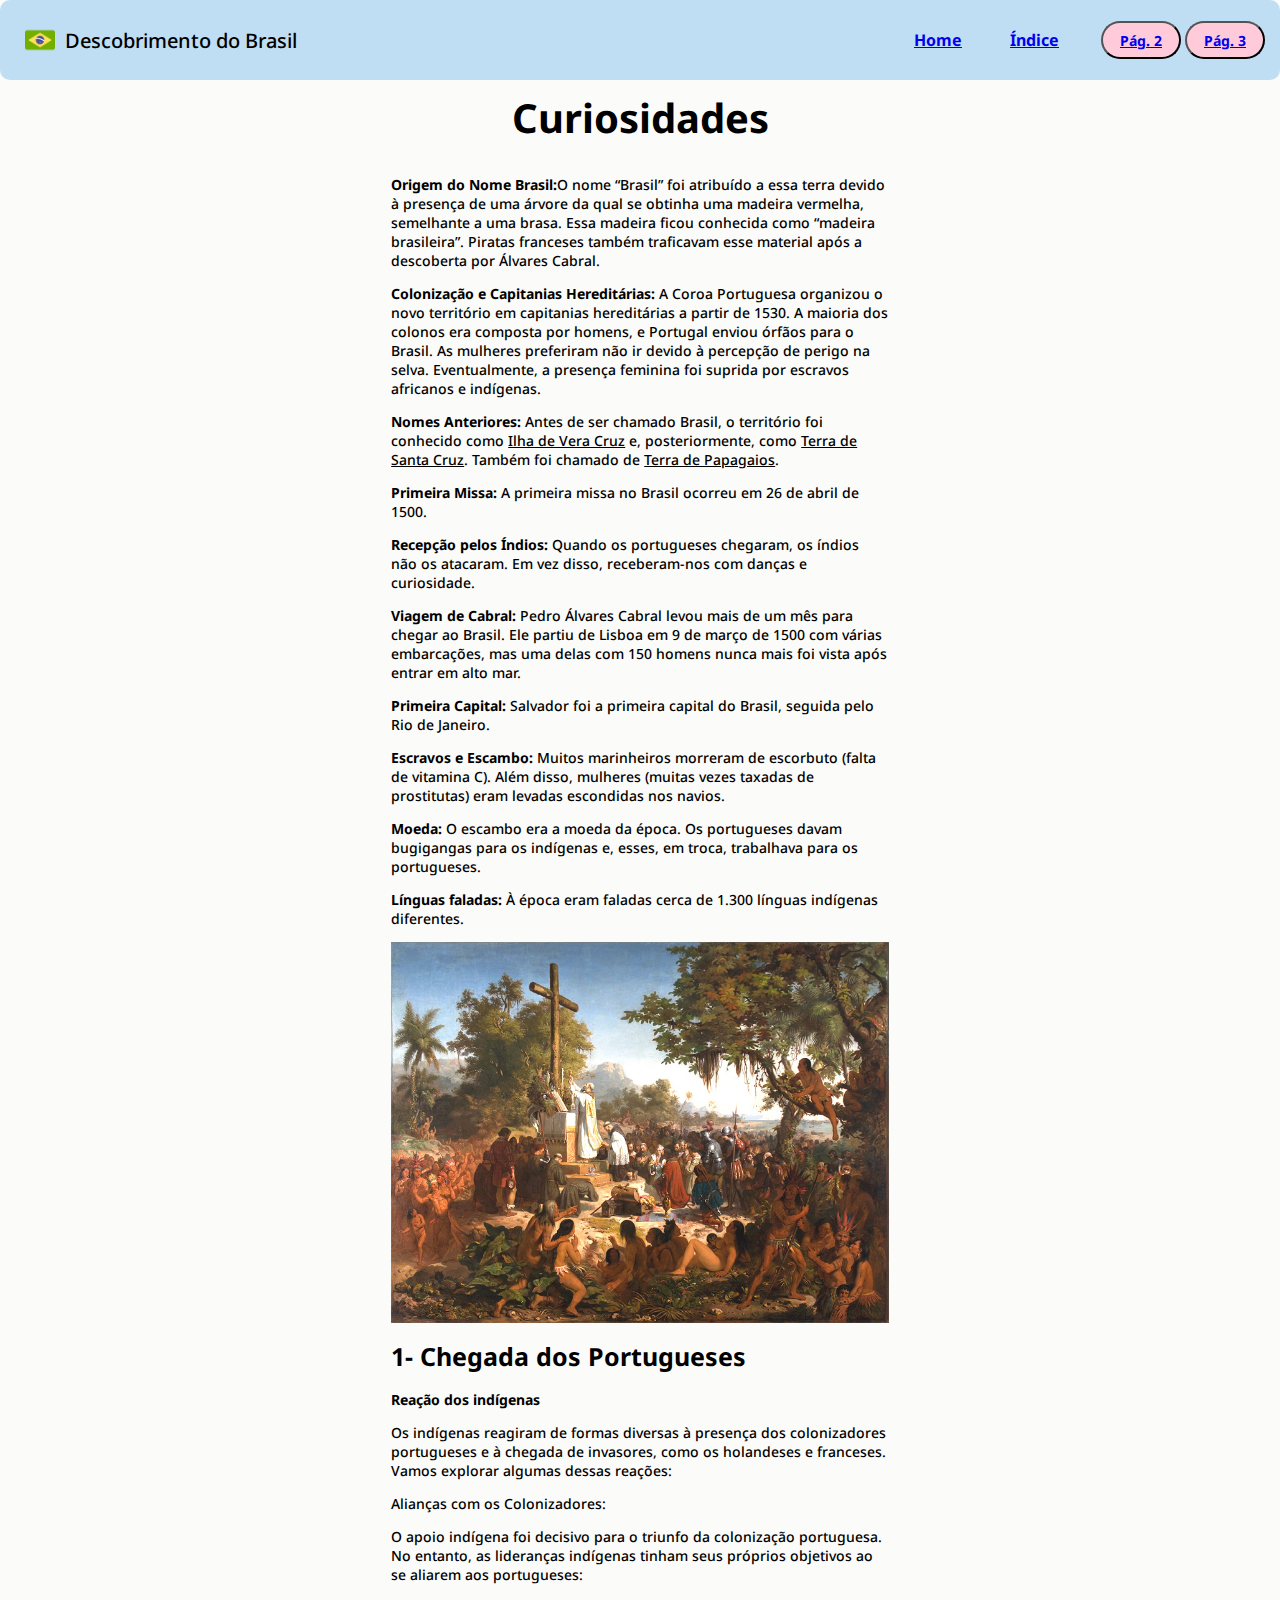
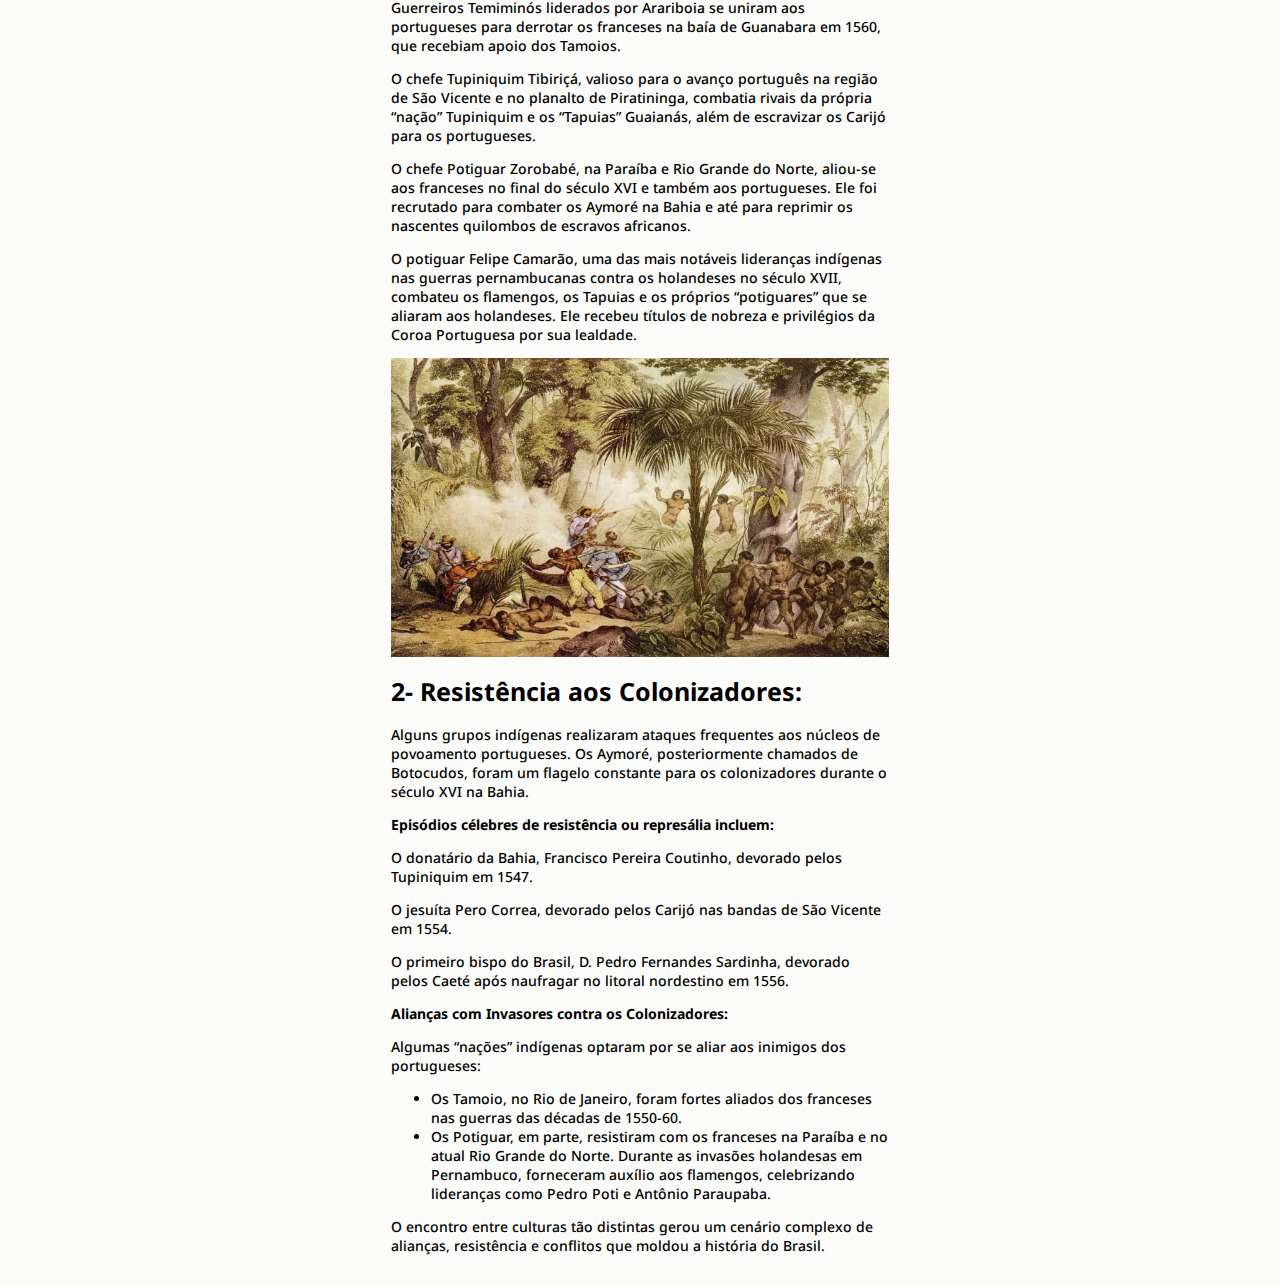
<file: informations.html>
<!DOCTYPE html>
<html lang="en">
<head>
    <meta charset="UTF-8">
    <meta name="viewport" content="width=device-width, initial-scale=1.0">
    <title>Descobrimento do Brasil</title>

    <link rel="icon" href="img/icon.png">
    <link rel="stylesheet" href="css/top.css">
    <link rel="stylesheet" href="css/style.css">

</head>
<body>
    <div class="top">
        <nav class="select">
          <div class="title">
            <img class="flag" src="img/brasil-flag.png" alt="">
            <span class="find">Descobrimento do Brasil</span>
          </div>
          <div class="pages">
            <button class="home"><a href="home.html">Home</a></button>
            <button class="home"><a href="index.html">Índice</a></button>
            <button class="page1"><a href="informations.html">Pág. 2</a></button>
            <button class="page2"><a href="bibliografia.html">Pág. 3</a></button>
          </div>
        </nav>
      </div> 
      <main>
        <div>
          <span class="titulo">Curiosidades</span>
        </div>
        <div class="intro">
          <span></span>
         <span class="text"><b>Origem do Nome Brasil:</b>O nome “Brasil” foi atribuído a essa terra devido à presença de uma árvore da qual se obtinha uma madeira vermelha, semelhante a uma brasa. Essa madeira ficou conhecida como “madeira brasileira”. Piratas franceses também traficavam esse material após a descoberta por Álvares Cabral.
          <p></p>
          <b>Colonização e Capitanias Hereditárias:</b> A Coroa Portuguesa organizou o novo território em capitanias hereditárias a partir de 1530. A maioria dos colonos era composta por homens, e Portugal enviou órfãos para o Brasil. As mulheres preferiram não ir devido à percepção de perigo na selva. Eventualmente, a presença feminina foi suprida por escravos africanos e indígenas.
          <p></p>
          <b>Nomes Anteriores:</b> Antes de ser chamado Brasil, o território foi conhecido como <ins>Ilha de Vera Cruz</ins> e, posteriormente, como <ins>Terra de Santa Cruz</ins>. Também foi chamado de <ins>Terra de Papagaios</ins>.
          <p></p>
          <b>Primeira Missa:</b> A primeira missa no Brasil ocorreu em 26 de abril de 1500.
          <p></p>
          <b>Recepção pelos Índios:</b> Quando os portugueses chegaram, os índios não os atacaram. Em vez disso, receberam-nos com danças e curiosidade.
          <p></p>
          <b>Viagem de Cabral:</b> Pedro Álvares Cabral levou mais de um mês para chegar ao Brasil. Ele partiu de Lisboa em 9 de março de 1500 com várias embarcações, mas uma delas com 150 homens nunca mais foi vista após entrar em alto mar.
          <p></p>
          <b>Primeira Capital:</b> Salvador foi a primeira capital do Brasil, seguida pelo Rio de Janeiro.
          <p></p>
          <b>Escravos e Escambo:</b> Muitos marinheiros morreram de escorbuto (falta de vitamina C). Além disso, mulheres (muitas vezes taxadas de prostitutas) eram levadas escondidas nos navios.
          <p></p>
          <b>Moeda:</b> O escambo era a moeda da época. Os portugueses davam bugigangas para os indígenas e, esses, em troca, trabalhava para os portugueses.
          <p></p>
          <b>Línguas faladas:</b> À época eram faladas cerca de 1.300 línguas indígenas diferentes.
          <p></p>
          <img class="chegada" src="img/primeiramissa.png" alt="">
          <h1 class="br">1- Chegada dos Portugueses</h1>

          <b>Reação dos indígenas</b>
          <p></p>
          Os indígenas reagiram de formas diversas à presença dos colonizadores portugueses e à chegada de invasores, como os holandeses e franceses. Vamos explorar algumas dessas reações:
          <p></p>
          Alianças com os Colonizadores:
          <p></p>
          O apoio indígena foi decisivo para o triunfo da colonização portuguesa. No entanto, as lideranças indígenas tinham seus próprios objetivos ao se aliarem aos portugueses:
          <p></p>
          Guerreiros Temiminós liderados por Arariboia se uniram aos portugueses para derrotar os franceses na baía de Guanabara em 1560, que recebiam apoio dos Tamoios.
          <p></p>
          O chefe Tupiniquim Tibiriçá, valioso para o avanço português na região de São Vicente e no planalto de Piratininga, combatia rivais da própria “nação” Tupiniquim e os “Tapuias” Guaianás, além de escravizar os Carijó para os portugueses.
          <p></p>
          O chefe Potiguar Zorobabé, na Paraíba e Rio Grande do Norte, aliou-se aos franceses no final do século XVI e também aos portugueses. Ele foi recrutado para combater os Aymoré na Bahia e até para reprimir os nascentes quilombos de escravos africanos.
          <p></p>
          O potiguar Felipe Camarão, uma das mais notáveis lideranças indígenas nas guerras pernambucanas contra os holandeses no século XVII, combateu os flamengos, os Tapuias e os próprios “potiguares” que se aliaram aos holandeses. Ele recebeu títulos de nobreza e privilégios da Coroa Portuguesa por sua lealdade.
          <p></p>
          <img class="chegada" src="img/resistencia.png" alt="">
          <h1 class="br">2- Resistência aos Colonizadores:</h1>
          Alguns grupos indígenas realizaram ataques frequentes aos núcleos de povoamento portugueses. Os Aymoré, posteriormente chamados de Botocudos, foram um flagelo constante para os colonizadores durante o século XVI na Bahia.
          <p></p>
          <b>Episódios célebres de resistência ou represália incluem:</b>
          <p></p>
          O donatário da Bahia, Francisco Pereira Coutinho, devorado pelos Tupiniquim em 1547.
          <p></p>
          O jesuíta Pero Correa, devorado pelos Carijó nas bandas de São Vicente em 1554.
          <p></p>
          O primeiro bispo do Brasil, D. Pedro Fernandes Sardinha, devorado pelos Caeté após naufragar no litoral nordestino em 1556.
          <p></p>
          <b>Alianças com Invasores contra os Colonizadores:</b>
          <p></p>
          Algumas “nações” indígenas optaram por se aliar aos inimigos dos portugueses:
          <ul>
            <li>Os Tamoio, no Rio de Janeiro, foram fortes aliados dos franceses nas guerras das décadas de 1550-60.</li>
            <li>Os Potiguar, em parte, resistiram com os franceses na Paraíba e no atual Rio Grande do Norte. Durante as invasões holandesas em Pernambuco, forneceram auxílio aos flamengos, celebrizando lideranças como Pedro Poti e Antônio Paraupaba.</li>
          </ul>
          <p></p>
          O encontro entre culturas tão distintas gerou um cenário complexo de alianças, resistência e conflitos que moldou a história do Brasil.
          </span>
        </div>
      </main>
      
</body>
</html>
</file>
<file: css/top.css>
@import url('https://fonts.googleapis.com/css2?family=Noto+Sans:ital,wght@0,100..900;1,100..900&display=swap');

.top {
  position: fixed;
  width: 100%;
  top: 0;
  left: 0;
  right: 0;
}

.select {
  display: flex;
  align-items: center;
  justify-content: space-between;
  background-color: #bfddf3;
  border-radius: 10px;
  padding: 15px;
}

.flag {
  width: 30px;
  padding: 10px;
}

.find {
  font-family: "Noto Sans", sans-serif;
  font-size: 20px;
  font-weight: 500;
}

.title {
  display: flex;
  align-items: center;
}

.home {
  font-family: "Noto Sans", sans-serif;
  font-size: 16px;
  font-weight: 700;
  background-color: transparent;
  margin-right: 32px;
  border: 0;
}

.page1 , .page2 {
  font-family: "Noto Sans", sans-serif;
  width: 80px;
  height: 38px;
  font-size: 14px;
  font-weight: 700;
  border-radius: 40px;
  background-color: #ffcbdb;
  transition: all 300ms ease-out;
}

.page1:hover {
  width: 90px;
  height: 48px;
  background-color: #FFFBCC;
 }

.page2:hover {
  width: 90px;
  height: 48px;
  background-color: #FFFBCC;
 }
</file>
<file: css/style.css>
@import url('https://fonts.googleapis.com/css2?family=Noto+Sans:ital,wght@0,100..900;1,100..900&display=swap');

@keyframes animacao{
  from {background-color: #bfddf3;}
  to {background-color: #fbfbf9;}
}

@keyframes font{
  from {color: #bfddf3;}
  to {color: #000000;}
}


body {
    background-color: #fbfbf9;
    animation-name: animacao;
    animation-duration: 3s;
  }

.titulo {
    display: flex;
    padding: 20px;
    font-family: "Noto Sans", sans-serif;
    font-size: 40px;
    font-weight: 700;
    margin-top: 70px;
    justify-content: center;
    margin-bottom: 0;
    animation-name: font;
    animation-duration: 3s;
}

.intro {
    display: grid;
    padding: 10px;
    justify-content: center;
    font-family: "Noto Sans", sans-serif;
    font-size: 14px;
    font-weight: 500;
    gap: 300px;
    margin-bottom: 20px;
    grid-template-columns: 30% 40% 30%;
    animation-name: font;
    animation-duration: 3s;
}


  .br{
    font-family: "Noto Sans", sans-serif;
    font-size: 25px;
    font-weight: 700;
    animation-name: font;
    animation-duration: 3s;
  }
   
   a:hover {
    color: #EC7063;
   }

   .chegada {
    display: flex;
    width: 100%;
   }

   .video {
    display: grid;
    padding: 10px;
    margin-bottom: 20px;
    grid-template-columns: 30% 40% 30%;
    width: 100%;
   }

   td, th {
    border: 1px solid #000000;
    padding: 5px 20px;
}
</file>
